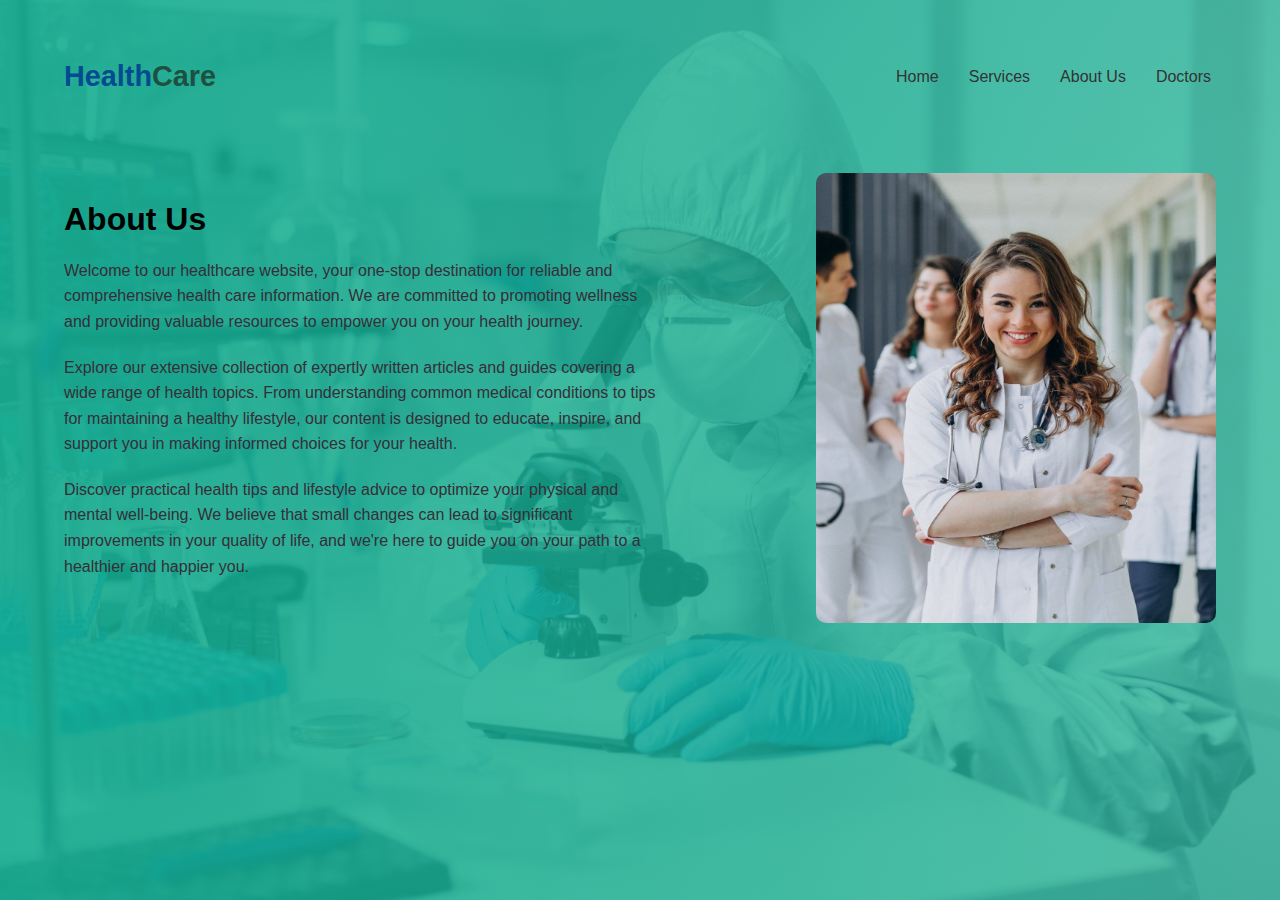
<file: about.html>
<!DOCTYPE html>
<html lang="en">
  <head>
    <meta charset="UTF-8" />
    <meta name="viewport" content="width=device-width, initial-scale=1.0" />
    <link rel="stylesheet" href="./styles.css" />
    <title>HealthCare - About Us</title>
  </head>
  <body>
    <header>
      <nav class="section__container nav__container">
        <div class="nav__logo">Health<span>Care</span></div>
        <ul class="nav__links">
          <li class="link"><a href="home.html">Home</a></li>
          <li class="link"><a href="service.html">Services</a></li>
          <li class="link"><a href="about.html">About Us</a></li>
          <li class="link"><a href="doctors.html">Doctors</a></li>
        </ul>
      </nav>
      <section class="section__container about__container">
        <div class="about__content">
          <h2 class="section__header">About Us</h2>
          <p>Welcome to our healthcare website, your one-stop destination for reliable and comprehensive health care information. We are committed to promoting wellness and providing valuable resources to empower you on your health journey.</p>
          <p>Explore our extensive collection of expertly written articles and guides covering a wide range of health topics. From understanding common medical conditions to tips for maintaining a healthy lifestyle, our content is designed to educate, inspire, and support you in making informed choices for your health.</p>
          <p>Discover practical health tips and lifestyle advice to optimize your physical and mental well-being. We believe that small changes can lead to significant improvements in your quality of life, and we're here to guide you on your path to a healthier and happier you.</p>
        </div>
        <div class="about__image">
          <img src="assets/about.jpg" alt="about" />
        </div>
      </section>
    </header>
  </body>
</html>
</file>
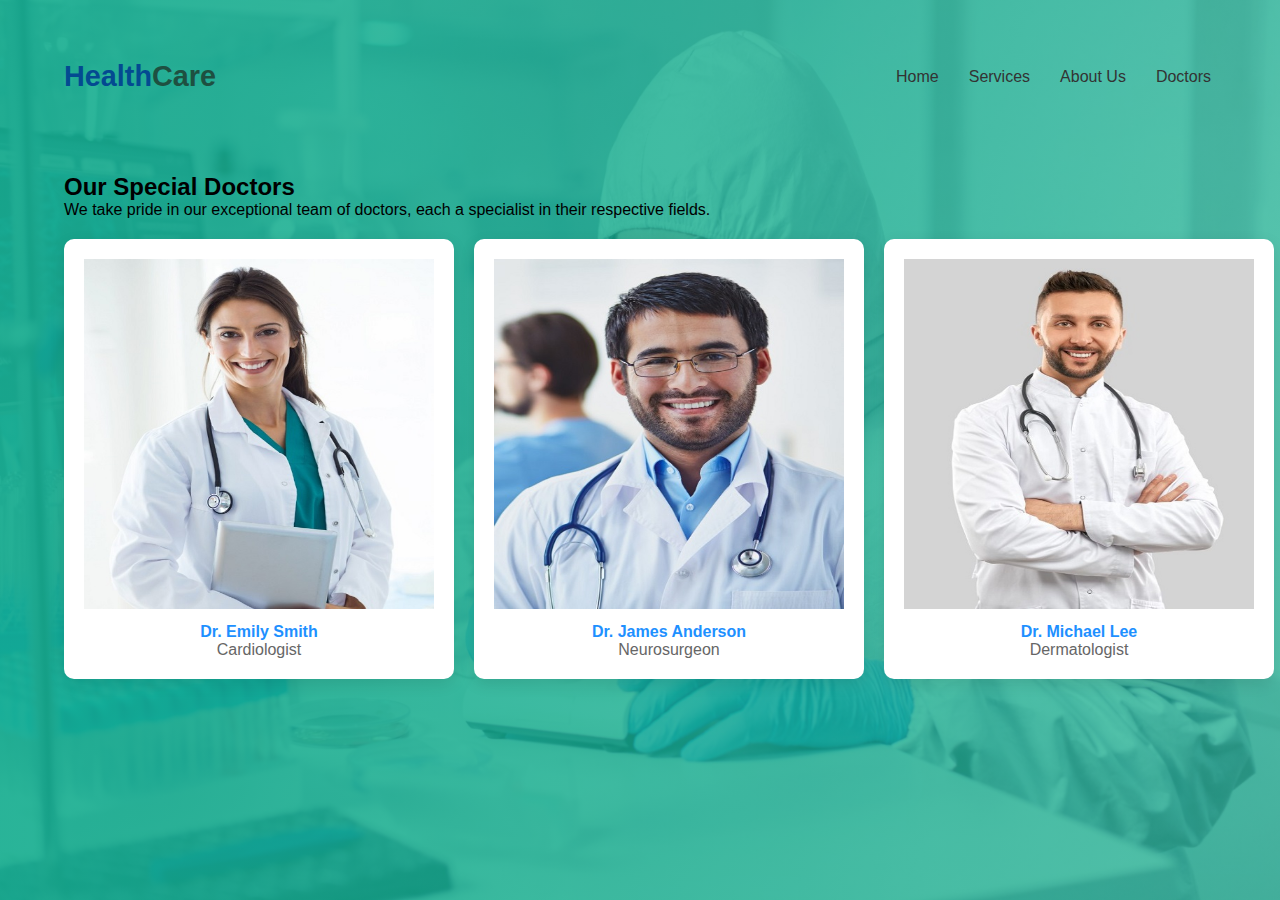
<file: doctors.html>
<!DOCTYPE html>
<html lang="en">
  <head>
    <meta charset="UTF-8" />
    <meta name="viewport" content="width=device-width, initial-scale=1.0" />
    <link rel="stylesheet" href="./styles.css" />
    <title>HealthCare - Doctors</title>
  </head>
  <body>
    <header>
      <nav class="section__container nav__container">
        <div class="nav__logo">Health<span>Care</span></div>
        <ul class="nav__links">
          <li class="link"><a href="home.html">Home</a></li>
          <li class="link"><a href="service.html">Services</a></li>
          <li class="link"><a href="about.html">About Us</a></li>
          <li class="link"><a href="doctors.html">Doctors</a></li>
          
        </ul>
      </nav>
      <section class="section__container doctors__container">
        <div class="doctors__header">
          <h2 class="section__header">Our Special Doctors</h2>
          <p>We take pride in our exceptional team of doctors, each a specialist in their respective fields.</p>
        </div>
        <div class="doctors__grid">
          <div class="doctors__card">
            <img src="assets/doctor-1.jpg" alt="Dr. Emily Smith" />
            <h4>Dr. Emily Smith</h4>
            <p>Cardiologist</p>
          </div>
          <div class="doctors__card">
            <img src="assets/doctor-2.jpg" alt="Dr. James Anderson" />
            <h4>Dr. James Anderson</h4>
            <p>Neurosurgeon</p>
          </div>
          <div class="doctors__card">
            <img src="assets/doctor-3.jpg" alt="Dr. Michael Lee" />
            <h4>Dr. Michael Lee</h4>
            <p>Dermatologist</p>
          </div>
        </div>
      </section>
    </header>

    
  </body>
</html>
</file>
<file: styles.css>
/* General Reset */
* {
  margin: 0;
  padding: 0;
  box-sizing: border-box;
}

body, html {
  font-family: 'Arial', sans-serif;
  background-color: #f4f4f4;
  height: 100%;
  margin: 0;
  padding: 0;
  
}

a {
  text-decoration: none;
}

ul {
  list-style: none;
}

.section__container {
  width: 90%;
  max-width: 1200px;
  margin: 0 auto;
  padding: 40px 0;
}

header {
  padding: 20px 0;
  position: relative;
  min-height: 100vh;
}
header {
  background-image: linear-gradient(
    to right,
    rgba(18, 172, 142, 0.9),
    rgba(18, 172, 142, 0.7)
  ),
  url("assets/header.jpg");
  background-size: cover;
}


nav {
  display: flex;
  justify-content: space-between;
  align-items: center;
  width: 100%;
}

.nav__logo {
  font-size: 1.8rem;
  font-weight: bold;
  color: #034a91;
}

.nav__logo span {
  color: #1e5041;
}

.nav__links {
  display: flex;
}

.nav__links li {
  margin-left: 20px;
}

.nav__links a {
  font-size: 1rem;
  color: #333;
  padding: 5px;
  transition: color 0.3s;
}

.nav__links a:hover {
  color: #0b0edd;
}

/* Buttons */

.btn {
  background-color: #104172;
  color: #fff;
  padding: 10px 20px;
  border: none;
  border-radius: 5px;
  cursor: pointer;
  font-size: 1rem;
  transition: background-color 0.3s;
}

.header__form .btn:hover {
  background-color: #00a676;
}

.form__btn {
  width: 100%;
}

/* Header Content */
.header__container {
  
  
  display: flex;
  justify-content: space-between;
  align-items: center;
  /* background-color: #e0f7fa; */
  padding: 60px 20px;
}

.header__content {
  max-width: 600px;
}

.header__content h1 {
  /* background-color: transparent; */
  font-size: 2.5rem;
  color: #333;
  margin-bottom: 20px;
}

.header__content p {
  font-size: 1.1rem;
  color: #292b29;
  line-height: 1.6;
  margin-bottom: 20px;
}

.header__form {
  width: 100%;
  max-width: 365px;
  background-color: #fff;
  padding: 20px;
  border-radius: 10px;
  box-shadow: 0 5px 15px rgba(0, 0, 0, 0.1);
}

.header__form h4 {
  font-size: 1.5rem;
  margin-bottom: 10px;
  color: #1e90ff;
}

.header__form input {
  /* display: block; */
  width: 100%;
  padding: 10px;
  margin-bottom: 10px;
  border: 1px solid #ccc;
  border-radius: 5px;
}
/* Header Finished */

/* Service Section */


.service__header__content h2 {
  font-size: 2rem;
  margin-bottom: 10px;
}

.service__header__content p {
  font-size: 1rem;
  color: #19191d;
}

.service__grid {
 
  display: flex;
  gap: 20px;
  margin-top: 20px;
}

.service__card {
  margin-top: 100px;
  background-color: #f9f9f9;
  padding: 20px;
  border-radius: 10px;
  text-align: center;
  box-shadow: 0 5px 15px rgba(0, 0, 0, 0.05);
}
/* .service__card:hover{
  transform: scale(1.1);
} */

.service__card h4 {
  font-size: 1.2rem;
  margin: 10px 0;
  color: #1e90ff;
}

.service__card p {
  font-size: 1rem;
  color: #666;
  margin-bottom: 10px;
}
.service__header {
  display: flex;
  align-items: center;
  justify-content:space-evenly;
}
.service__header .bt{
  margin-top: 20px;
}

.service__card i {
  font-size: 2rem;
  color: #1e90ff;
  margin-bottom: 10px;
}
/* servive finished */

.about__container {
  display: flex;
  justify-content: space-between;
  align-items: center;
  /* background-color: #fff; */
}

.about__content {
  max-width: 600px;
}

.about__content h2 {
  font-size: 2rem;
  margin-bottom: 20px;
}

.about__content p {
  font-size: 1rem;
  line-height: 1.6;
  color: #362e38;
  margin-bottom: 20px;
}

.about__image img {
  height: 450px;
  width: 400px;
  border-radius: 10px;
}
/* About finished */


/* Doctors Section */
.doctors__grid {
  display: flex;
  gap: 20px;
}

.doctors__card {
  margin-top: 20px;
  background-color: #fff;
  padding: 20px;
  border-radius: 10px;
  text-align: center;
  box-shadow: 0 5px 15px rgba(0, 0, 0, 0.1);
}

.doctors__card img{
  height: 350px;
  width: 350px;
}

.doctors__card h4 {
  margin-top: 10px;
  color: #1e90ff;
}

.doctors__card p {
  color: #666;
}

/* Footer */
footer {
  background-color: #333;
  color: #fff;
  padding: 40px 0;
}

.footer__col h3, .footer__col h4 {
  color: #1e90ff;
  margin-bottom: 10px;
}

.footer__col p {
  color: #ccc;
  font-size: 0.9rem;
  line-height: 1.6;
  margin-bottom: 10px;
}

.footer__col i {
  margin-right: 10px;
}

/* .footer__container {
  display: flex;
  justify-content: space-between;
} */
.footer {
  background-color:#12ac8e;
}

.footer__container {
  display: grid;
  grid-template-columns: 400px repeat(3, 1fr);
  gap: 2rem;
}

.footer__col h3 {
  margin-bottom: 1rem;
  font-size: 1.5rem;
  font-weight: 600;
  color:#222827;
}

.footer__col h3 span {
  color: #fb923c;
}

.footer__col h4 {
  margin-bottom: 1rem;
  font-size: 1.2rem;
  font-weight: 600;
  color: #282e2d;
}

.footer__col p {
  /* padding-top: 20px; */
  margin-bottom: 1rem;
  color:#333333;
  cursor: pointer;
  transition: 0.3s;
}

.footer__col p:hover {
  color: #555511;
}

.footer__col i {
  color: #86440e;
  font-size:30px;
}

/* .footer__bar {
  background-color: #12ac8e;
} */

.footer__bar__content {
  max-width: 1200px;
  margin: auto;
  padding: 0.5rem 1rem;
  display: flex;
  align-items: center;
  justify-content: space-between;
  gap: 2rem;
}

.footer__bar__content p {
  font-size: 0.8rem;
  color: white;
}

.footer__socials {
  display: flex;
  align-items: center;
  gap: 1rem;
  font-size: 1rem;
  color:white;
  cursor: pointer;
}

@media only screen and (min-width:320px) and (max-width:500px){
  nav{
    flex-direction: column;
    align-items: center;
  }
  .nav__links{
    flex-direction: column;
    margin-top: 20px;
  }
  .nav__links li{
    margin-top: 10px;
  }
  
  .service__grid {
 
   flex-direction: column;

  }
  .service__header{
    flex-direction: column;
  }

  #home{
    flex-direction: column;
    margin-left: 30px;
  }
  #home .btn{
    margin-bottom: 20px;
  }
  .footer__container{
   
    grid-template-columns: auto;
    
  }
  .footer__col {
    /* display: flex;
    flex-direction: column; */
    align-items: center;
    justify-self: center;
  }
  .about__container{
    flex-direction: column;
  }
}
</file>
